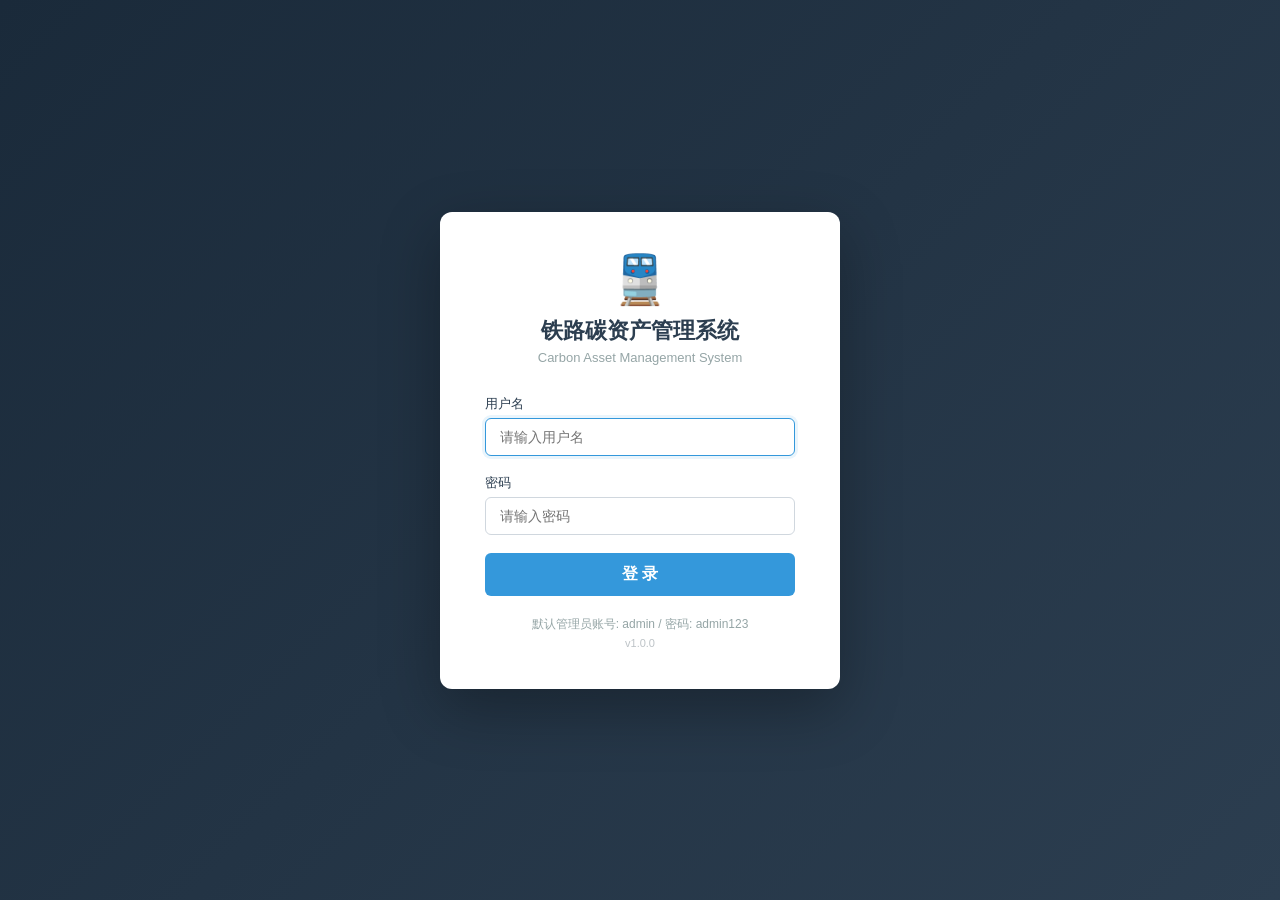
<file: templates/login.html>
<!-- templates/login.html -->
<!DOCTYPE html>
<html lang="zh-CN">
<head>
    <meta charset="UTF-8">
    <meta name="viewport" content="width=device-width, initial-scale=1.0">
    <title>铁路碳资产管理系统 - 登录</title>
    <style>
        * {
            margin: 0;
            padding: 0;
            box-sizing: border-box;
        }
        body {
            font-family: 'Microsoft YaHei', 'Segoe UI', sans-serif;
            background: linear-gradient(135deg, #1a2a3a, #2c3e50);
            height: 100vh;
            display: flex;
            justify-content: center;
            align-items: center;
        }
        .login-container {
            background: white;
            border-radius: 12px;
            box-shadow: 0 20px 60px rgba(0,0,0,0.3);
            padding: 40px 45px;
            width: 400px;
            max-width: 95%;
        }
        .login-header {
            text-align: center;
            margin-bottom: 30px;
        }
        .login-header .logo-icon {
            font-size: 48px;
            display: block;
            margin-bottom: 8px;
        }
        .login-header h1 {
            font-size: 22px;
            color: #2c3e50;
            font-weight: 600;
        }
        .login-header p {
            font-size: 13px;
            color: #95a5a6;
            margin-top: 4px;
        }
        .form-group {
            margin-bottom: 18px;
        }
        .form-group label {
            display: block;
            font-size: 13px;
            font-weight: 500;
            color: #2c3e50;
            margin-bottom: 5px;
        }
        .form-group input {
            width: 100%;
            padding: 10px 14px;
            border: 1px solid #d0d7de;
            border-radius: 6px;
            font-size: 14px;
            transition: border-color 0.2s;
            font-family: inherit;
            box-sizing: border-box;
        }
        .form-group input:focus {
            outline: none;
            border-color: #3498db;
            box-shadow: 0 0 0 3px rgba(52,152,219,0.1);
        }
        .form-group input.error {
            border-color: #e74c3c;
        }
        .login-btn {
            width: 100%;
            padding: 11px;
            background: #3498db;
            color: white;
            border: none;
            border-radius: 6px;
            font-size: 16px;
            font-weight: 600;
            cursor: pointer;
            transition: background 0.2s;
        }
        .login-btn:hover {
            background: #2980b9;
        }
        .login-btn:disabled {
            background: #95a5a6;
            cursor: not-allowed;
        }
        .error-msg {
            color: #e74c3c;
            font-size: 13px;
            margin-top: 6px;
            display: none;
            text-align: center;
        }
        .error-msg.show {
            display: block;
        }
        .login-footer {
            text-align: center;
            margin-top: 20px;
            font-size: 12px;
            color: #95a5a6;
        }
        .login-footer .version {
            margin-top: 4px;
            font-size: 11px;
            color: #bdc3c7;
        }
    </style>
</head>
<body>
    <div class="login-container">
        <div class="login-header">
            <span class="logo-icon">🚆</span>
            <h1>铁路碳资产管理系统</h1>
            <p>Carbon Asset Management System</p>
        </div>

        <form id="loginForm" onsubmit="return false;">
            <div class="form-group">
                <label for="username">用户名</label>
                <input type="text" id="username" placeholder="请输入用户名" autofocus>
            </div>
            <div class="form-group">
                <label for="password">密码</label>
                <input type="password" id="password" placeholder="请输入密码" onkeydown="if(event.key==='Enter') login()">
            </div>

            <div id="errorMsg" class="error-msg">用户名或密码错误</div>

            <button type="button" class="login-btn" id="loginBtn" onclick="login()">登 录</button>
        </form>

        <div class="login-footer">
            <div>默认管理员账号: admin / 密码: admin123</div>
            <div class="version">v1.0.0</div>
        </div>
    </div>

    <script>
        function login() {
            var username = document.getElementById('username').value.trim();
            var password = document.getElementById('password').value.trim();
            var btn = document.getElementById('loginBtn');
            var errorMsg = document.getElementById('errorMsg');

            // 清除错误状态
            errorMsg.classList.remove('show');
            document.getElementById('username').classList.remove('error');
            document.getElementById('password').classList.remove('error');

            if (!username) {
                errorMsg.textContent = '请输入用户名';
                errorMsg.classList.add('show');
                document.getElementById('username').classList.add('error');
                return;
            }
            if (!password) {
                errorMsg.textContent = '请输入密码';
                errorMsg.classList.add('show');
                document.getElementById('password').classList.add('error');
                return;
            }

            btn.disabled = true;
            btn.textContent = '登录中...';

            fetch('/api/auth/login', {
                method: 'POST',
                headers: {'Content-Type': 'application/json'},
                body: JSON.stringify({username: username, password: password})
            })
            .then(function(response) { return response.json(); })
            .then(function(result) {
                btn.disabled = false;
                btn.textContent = '登 录';

                if (result.success) {
                    // 登录成功，跳转到首页
                    window.location.href = '/';
                } else {
                    errorMsg.textContent = result.error || '登录失败，请重试';
                    errorMsg.classList.add('show');
                }
            })
            .catch(function(e) {
                btn.disabled = false;
                btn.textContent = '登 录';
                errorMsg.textContent = '网络错误，请重试';
                errorMsg.classList.add('show');
            });
        }
    </script>
</body>
</html>
</file>
